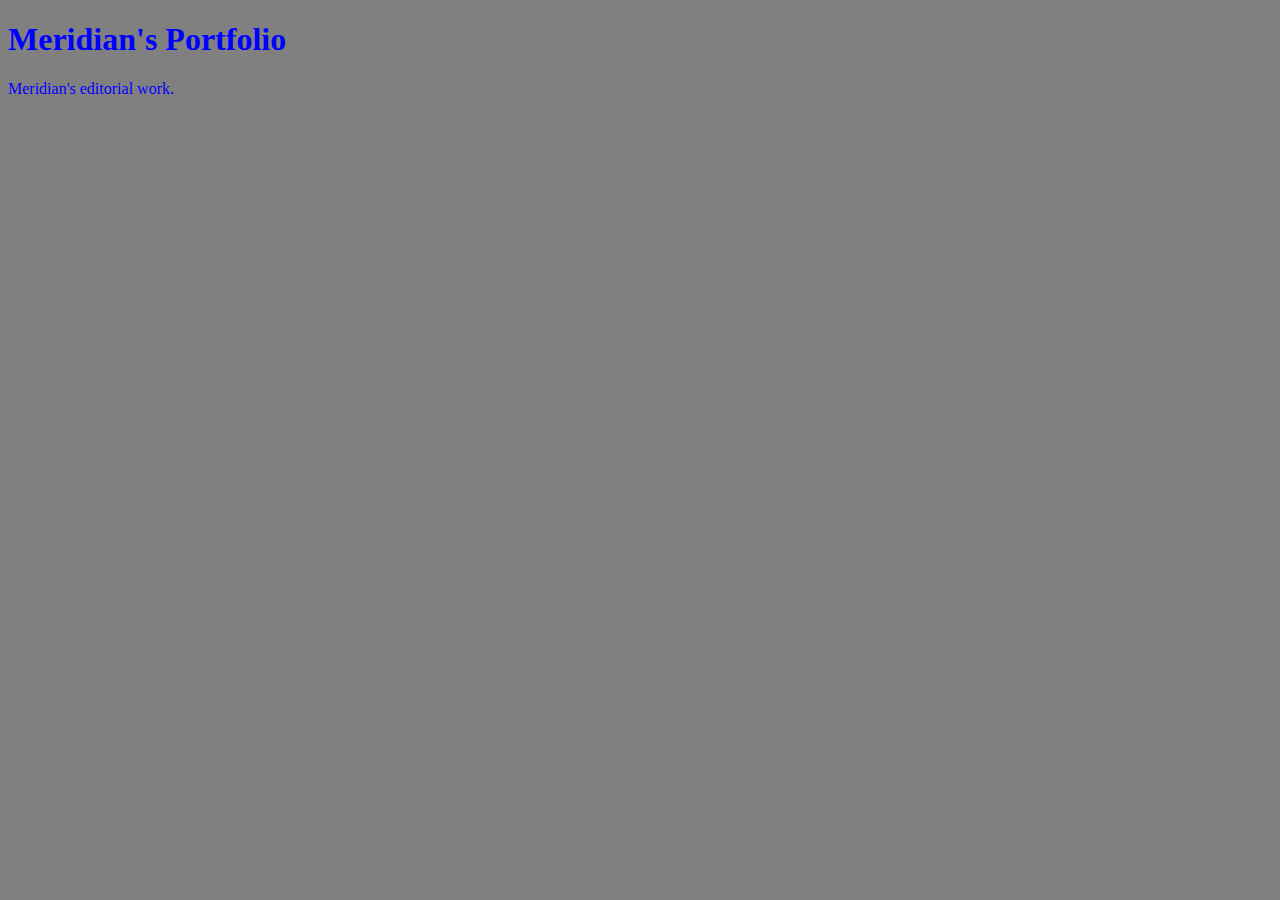
<file: unit_1/index.html>
<!DOCTYPE html>
<html>
<head>
	<title>Meridian's Portfolio</title>
	<link rel="stylesheet" type="text/css" href="css/style.css">
</head>
<body>
<h1> Meridian's Portfolio </h1>
<p>Meridian's editorial work.</p>

</body>
</html>
</file>
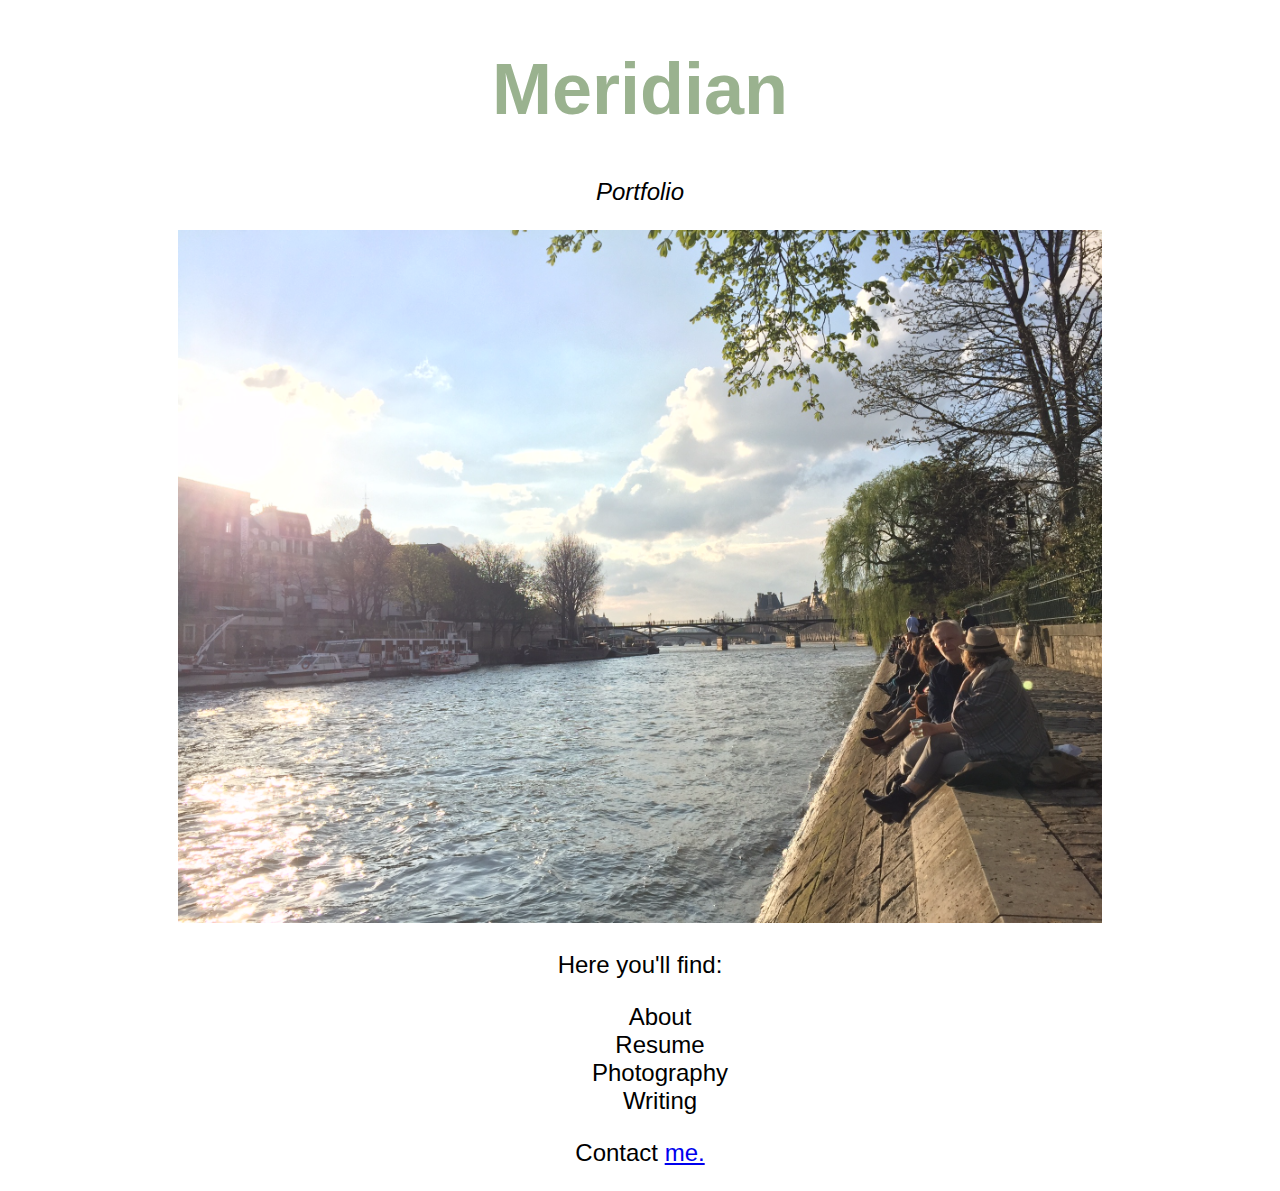
<file: unit_3/index.html>
<!DOCTYPE html>
<html>

<head>
	<title>Meridian Taylor</title>
	<link rel="stylesheet" type="text/css" href="css/style.css">
</head>

<body>
<h1>Meridian</h1>

<p id="subhead">Portfolio</p>
<img src="images/Paris.png" alt="Paris" title = "Paris">

<p>Here you'll find:</p>

<ul>
<li>About</li>
<li>Resume</li>
<li>Photography</li>
<li>Writing</li>
</ul>

<p>Contact <a href=mailto:meridianw26@gmail.com>me.</a></p>

</body>
</html>
</file>
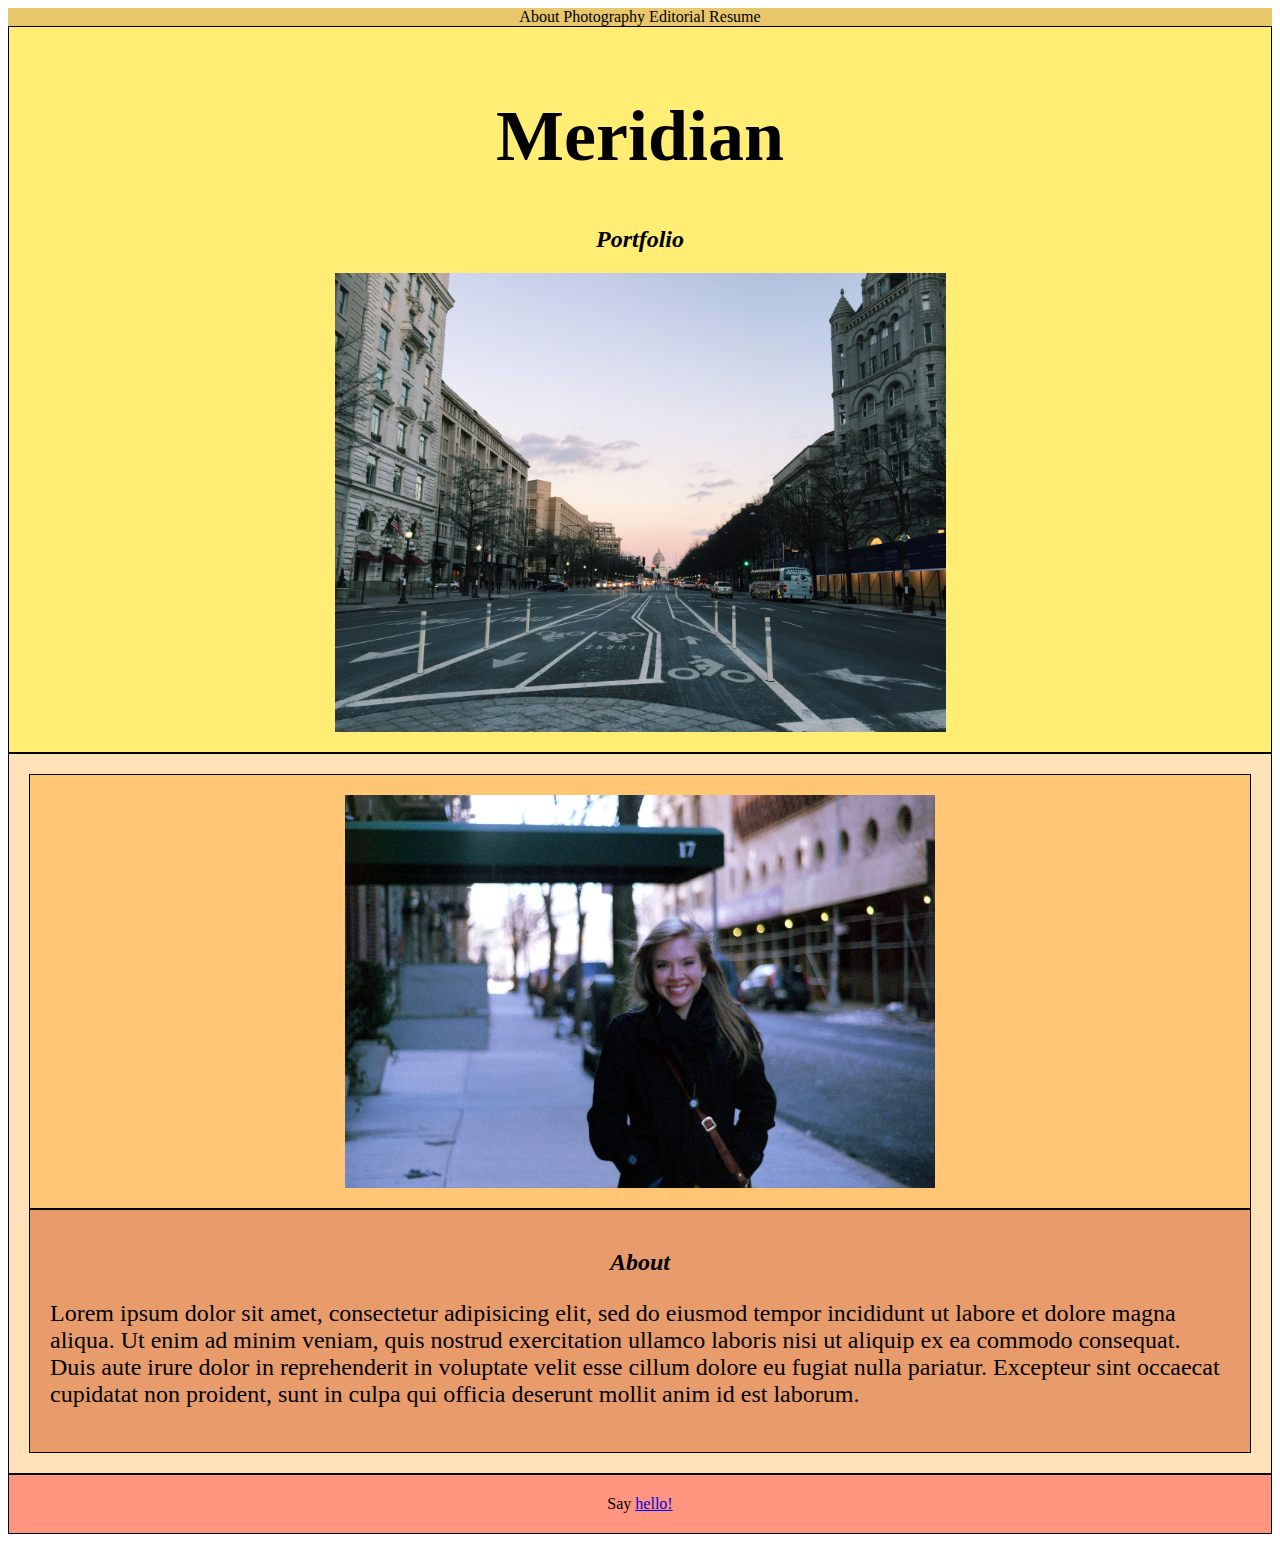
<file: unit_5/index.html>
<!DOCTYPE html>
<html>

<head>
	<title>Meridian Watters</title>
	<link rel="stylesheet" type="text/css" href="CSS/style.css">
</head>

<body>
<div class="wrapper">

<nav> 
About
Photography
Editorial
Resume
</nav>

<header>
<h1>Meridian</h1>
<h2>Portfolio</h2>
<img src="images/DC.JPG" alt="DC" title="DC">
</header>

<section id="one">

<aside class ="picture">

<img src="images/Film Bio Photo.jpg" alt="Meridian" title="Meridian">

</aside>

<article class="description">

<h2>About</h2>

<p>Lorem ipsum dolor sit amet, consectetur adipisicing elit, sed do eiusmod
tempor incididunt ut labore et dolore magna aliqua. Ut enim ad minim veniam,
quis nostrud exercitation ullamco laboris nisi ut aliquip ex ea commodo
consequat. Duis aute irure dolor in reprehenderit in voluptate velit esse
cillum dolore eu fugiat nulla pariatur. Excepteur sint occaecat cupidatat non
proident, sunt in culpa qui officia deserunt mollit anim id est laborum.
</p>


</article>

 
</section>

<footer>Say <a href=mailto:meridianw26@gmail.com>hello!</a></footer> 



</div>
</body>
</html>
</file>
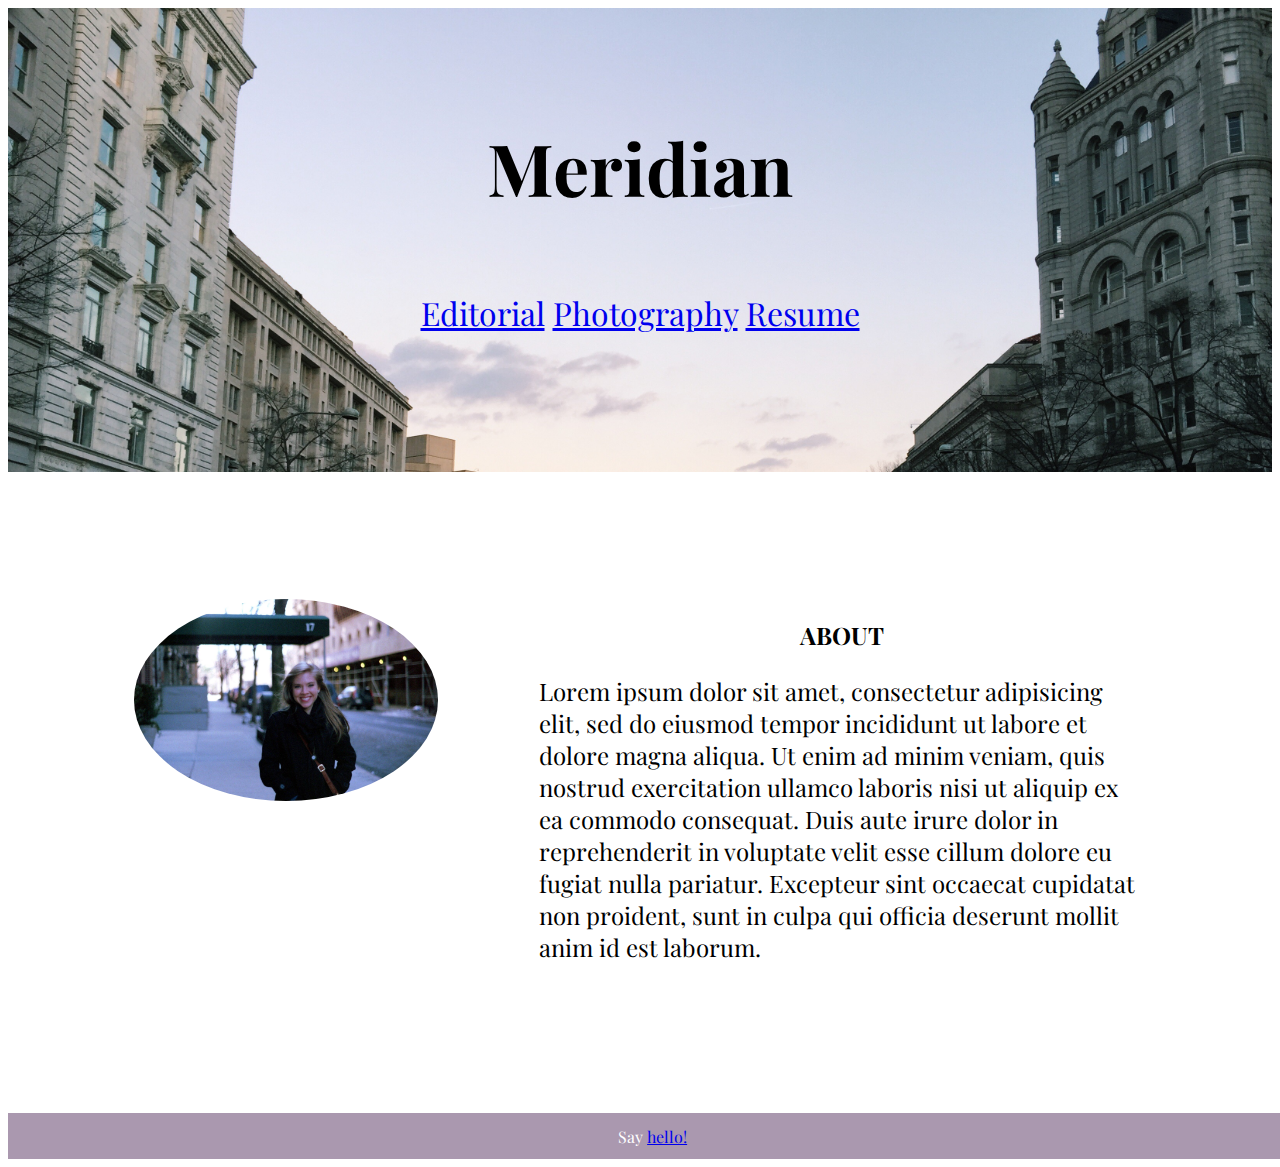
<file: unit_8/index.html>
<!DOCTYPE html>
<html>
<meta name="viewport" content="width=device-width, initial-scale=1">
<head>
	<title>Meridian Watters</title>
	<link rel="stylesheet" type="text/css" href="css/style.css">
</head>
<body>
	<div class="wrapper">
		<header>		
			<h1>Meridian</h1>
				<nav> 
					<a href="editorialwork.html">Editorial</a>
					<a href="photography.html">Photography</a>
					<a href="resume.html">Resume</a>
				</nav>		
		</header>
			<section id="two_column" class="clearfix">
				<aside id="left">
					<div id= "bio">
					<img src="images/filmbio.jpg" alt="Meridian" title="Meridian"></div>
				</aside>
				<article id="right">
					<h2>About</h2>
						<p>Lorem ipsum dolor sit amet, consectetur adipisicing elit, sed do eiusmod
						tempor incididunt ut labore et dolore magna aliqua. Ut enim ad minim veniam,
						quis nostrud exercitation ullamco laboris nisi ut aliquip ex ea commodo
						consequat. Duis aute irure dolor in reprehenderit in voluptate velit esse
						cillum dolore eu fugiat nulla pariatur. Excepteur sint occaecat cupidatat non
						proident, sunt in culpa qui officia deserunt mollit anim id est laborum.
						</p>
				</article>	 
			</section>
		<footer>Say <a href=mailto:meridianw26@gmail.com>hello!</a>
		</footer> 
	</div>
</body>
</html>
</file>
<file: unit_1/css/style.css>
body{background-color: gray;}
h1,p{color: blue;}
</file>
<file: unit_3/css/style.css>
body{background-color: rgb(255,255,255);
	font-family: Helvetica;
	text-align: center;}
h1{font-size: 72px;
color: rgb(154,178,143);
}

#subhead{font-size:24;
font-style: italic}

p,ul {font-size: 24px; 
	text-align: center;
	color: rgb(0,0,0);
list-style-type: none;}
</file>
<file: unit_5/CSS/style.css>
@import url('https://fonts.googleapis.com/css?family=Montserrat:100')

body{
text-align: center;}

header{
	background-color: #FFED74;
	border: 1px black solid;
	padding: 20px;
	font-family: 'Montserrat''sans-serif';
}

img{display: block; 
margin: auto;
width: 50%;}

h1{font-size: 72px;
	
color: rgb(0,0,0);
text-align: center;}

h2{font-style: italic;
text-align: center;}

nav{background-color: #E8C66A;
	border: 1px black solid
	padding: 20px;
	text-align: center;
font-family: 'Montserrat'}

aside{background-color: #FFC675;
		border: 1px black solid;
		padding: 20px;
		text-align: right;}

article{background-color: #E89C6C;
border: 1px black solid;
padding: 20px;
text-align: left;}

footer{background-color: #FF957E;
border: 1px black solid;
padding: 20px;
text-align: center;}

section{background-color: #FFE2B8;
border: 1px black solid;
padding: 20px;}

p{font-size: 24px;
	
	text-align: left
	color: rgb(0,0,0);}

#description {text-transform: uppercase;}
</file>
<file: unit_8/css/style.css>
@import url('https://fonts.googleapis.com/css?family=Playfair+Display');

body{
	text-align: center;
	font-family:'Playfair Display', sans-serif;
	font-size: 16px;}

header{
	padding: 5%;
	background-image: url(../images/dc.JPG);
	background-size: cover;
	background-repeat: no-repeat;
	height: 30%;

	
}

img{
	display: block; 
	margin: auto;
	width: 100%;
	border-radius: 50%;
}


h1{
	display: block;
	font-size: 4.5em;
	color: black;
	text-align: center;
}

h2{
	text-transform: uppercase;
	text-align: center;
}

nav{
	display: block;
	padding: 1%;
	text-align: center;
	margin: 2em;
	float: left
	width: 100%;
	font-size: 2em;
}

aside{
		padding: 10%;
		text-align: right;
		border-radius: 50%;
		
	}

article{
	padding: 20%;
	text-align: left;
	font-family: 'playfair display', sans-serif;

	}

footer{
	background-color: #AA98AF;
	padding: 1%;
	text-align: center;
	width: 100%;
	display: inline-block;
	font-size: 1em;
	height: 5%;
	color: white;
}

section{
	padding: 10%;
}

p{
	font-size: 1.5em;
	text-align: left
	color: rgb(0,0,0);}

#two_column{
	padding: 10%;
	height: 60%;
}

#left{
	padding: 0%;
	float: left;
	width: 30%;
}

#right{
	padding: 0px;
	float: right;
	width: 60%;
}

.clearfix:after
{
	visibility: hidden;
	display: block;
	font-size: 0;
	content: "section";
	clear: both;
	height: 0;
}


@media only screen and (max-width: 700px) {

		#left{
		float: none;
		width: auto;
	}

	#right{
		width: auto;
	}
}
</file>
